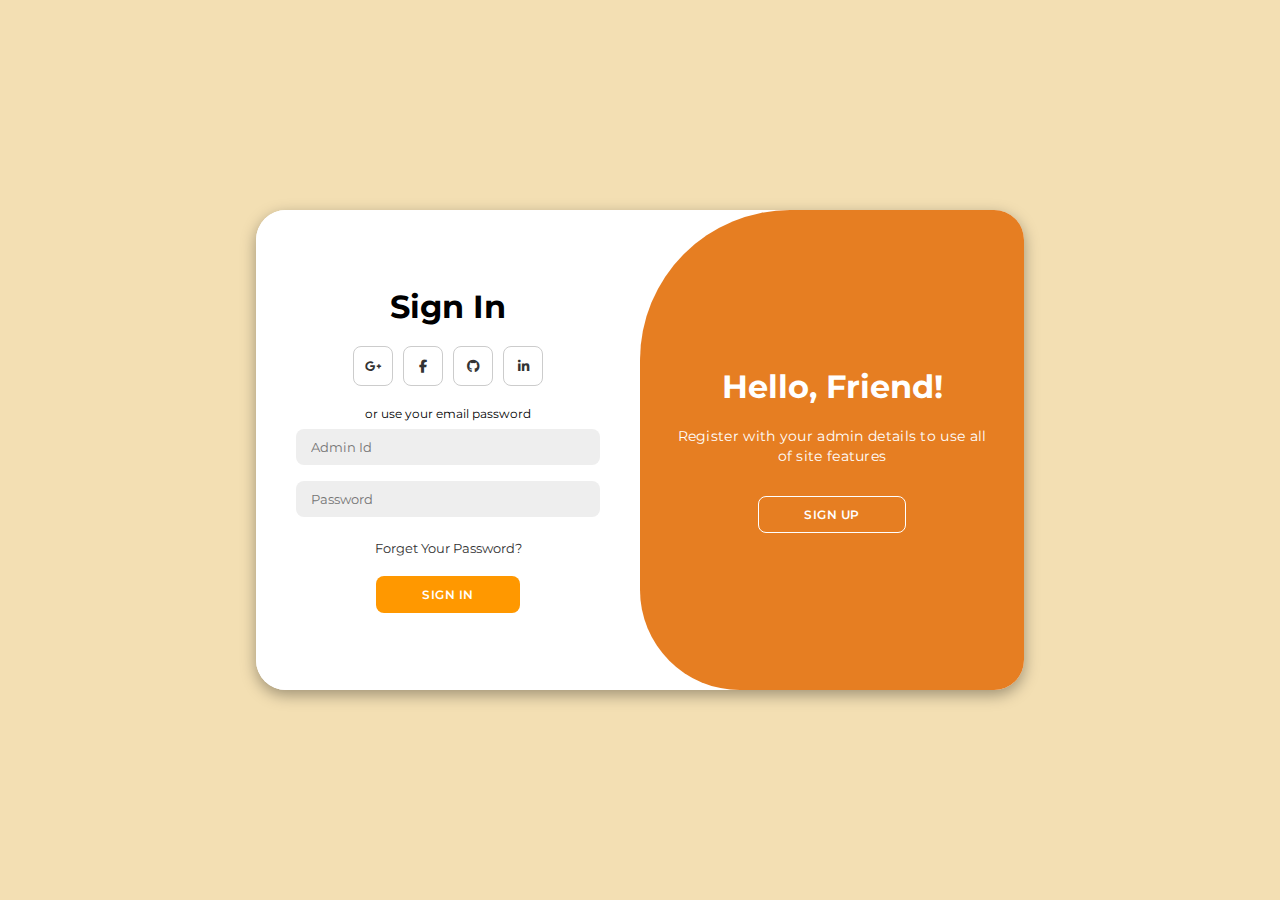
<file: SignIn.html>
<!DOCTYPE html>
<html lang="en">

<head>
    <meta charset="UTF-8">
    <meta name="viewport" content="width=device-width, initial-scale=1.0">
    <link rel="stylesheet" href="https://cdnjs.cloudflare.com/ajax/libs/font-awesome/6.4.2/css/all.min.css">
    <link rel="stylesheet" href="style.css">
    <title>Modern Login Page | AsmrProg</title>
</head>

<body>

    <div class="container" id="container">
        <div class="form-container sign-up">
            <form>
                <h1>Create Account</h1>
                <div class="social-icons">
                    <a href="#" class="icon"><i class="fa-brands fa-google-plus-g"></i></a>
                    <a href="#" class="icon"><i class="fa-brands fa-facebook-f"></i></a>
                    <a href="#" class="icon"><i class="fa-brands fa-github"></i></a>
                    <a href="#" class="icon"><i class="fa-brands fa-linkedin-in"></i></a>
                </div>
                <span>or use your email for registeration</span>
                <input type="text" placeholder="Admin Id">
                <input type="email" placeholder="Email">
                <input type="password" placeholder="Password">
                <input type="password" placeholder="Comform Password">
                <button>Sign Up</button>
            </form>
        </div>
        <div class="form-container sign-in">
            <form>
                <h1>Sign In</h1>
                <div class="social-icons">
                    <a href="#" class="icon"><i class="fa-brands fa-google-plus-g"></i></a>
                    <a href="#" class="icon"><i class="fa-brands fa-facebook-f"></i></a>
                    <a href="#" class="icon"><i class="fa-brands fa-github"></i></a>
                    <a href="#" class="icon"><i class="fa-brands fa-linkedin-in"></i></a>
                </div>
                <span>or use your email password</span>
                <input type="email" placeholder="Admin Id">
                <input type="password" placeholder="Password">
                <a href="#">Forget Your Password?</a>
                <button>Sign In</button>
            </form>
        </div>
        <div class="toggle-container">
            <div class="toggle">
                <div class="toggle-panel toggle-left">
                    <h1>Welcome Back!</h1>
                    <p>Enter your admin details to use all of site features</p>
                    <button class="hidden" id="login">Sign In</button>
                </div>
                <div class="toggle-panel toggle-right">
                    <h1>Hello, Friend!</h1>
                    <p>Register with your admin details to use all of site features</p>
                    <button class="hidden" id="register">Sign Up</button>
                </div>
            </div>
        </div>
    </div>

    <script src="script.js"></script>
</body>

</html>
</file>
<file: style.css>
@import url('https://fonts.googleapis.com/css2?family=Montserrat:wght@300;400;500;600;700&display=swap');

*{
    margin: 0;
    padding: 0;
    box-sizing: border-box;
    font-family: 'Montserrat', sans-serif;
}

body{
    background-color: #f3dfb3;
    background: linear-gradient(to right, #f3dfb3, #f3dfb3);
    display: flex;
    align-items: center;
    justify-content: center;
    flex-direction: column;
    height: 100vh;
}

.container{
    background-color: #fff;
    border-radius: 30px;
    box-shadow: 0 5px 15px rgba(0, 0, 0, 0.35);
    position: relative;
    overflow: hidden;
    width: 768px;
    max-width: 100%;
    min-height: 480px;
}

.container p{
    font-size: 14px;
    line-height: 20px;
    letter-spacing: 0.3px;
    margin: 20px 0;
}

.container span{
    font-size: 12px;
}

.container a{
    color: #333;
    font-size: 13px;
    text-decoration: none;
    margin: 15px 0 10px;
}

.container button{
    background-color: #FF9800;
    color: #fff;
    font-size: 12px;
    padding: 10px 45px;
    border: 1px solid transparent;
    border-radius: 8px;
    font-weight: 600;
    letter-spacing: 0.5px;
    text-transform: uppercase;
    margin-top: 10px;
    cursor: pointer;
}

.container button.hidden{
    background-color: transparent;
    border-color: #fff;
}

.container form{
    background-color: #fff;
    display: flex;
    align-items: center;
    justify-content: center;
    flex-direction: column;
    padding: 0 40px;
    height: 100%;
}

.container input{
    background-color: #eee;
    border: none;
    margin: 8px 0;
    padding: 10px 15px;
    font-size: 13px;
    border-radius: 8px;
    width: 100%;
    outline: none;
}

.form-container{
    position: absolute;
    top: 0;
    height: 100%;
    transition: all 0.6s ease-in-out;
}

.sign-in{
    left: 0;
    width: 50%;
    z-index: 2;
}

.container.active .sign-in{
    transform: translateX(100%);
}

.sign-up{
    left: 0;
    width: 50%;
    opacity: 0;
    z-index: 1;
}

.container.active .sign-up{
    transform: translateX(100%);
    opacity: 1;
    z-index: 5;
    animation: move 0.6s;
}

@keyframes move{
    0%, 49.99%{
        opacity: 0;
        z-index: 1;
    }
    50%, 100%{
        opacity: 1;
        z-index: 5;
    }
}

.social-icons{
    margin: 20px 0;
}

.social-icons a{
    border: 1px solid #ccc;
    border-radius: 20%;
    display: inline-flex;
    justify-content: center;
    align-items: center;
    margin: 0 3px;
    width: 40px;
    height: 40px;
}

.toggle-container{
    position: absolute;
    top: 0;
    left: 50%;
    width: 50%;
    height: 100%;
    overflow: hidden;
    transition: all 0.6s ease-in-out;
    border-radius: 150px 0 0 100px;
    z-index: 1000;
}

.container.active .toggle-container{
    transform: translateX(-100%);
    border-radius: 0 150px 100px 0;
}

.toggle{
    background-color: #e67e22;
    height: 100%;
    background: linear-gradient(to right, #e67e22, #e67e22);
    color: #fff;
    position: relative;
    left: -100%;
    height: 100%;
    width: 200%;
    transform: translateX(0);
    transition: all 0.6s ease-in-out;
}

.container.active .toggle{
    transform: translateX(50%);
}

.toggle-panel{
    position: absolute;
    width: 50%;
    height: 100%;
    display: flex;
    align-items: center;
    justify-content: center;
    flex-direction: column;
    padding: 0 30px;
    text-align: center;
    top: 0;
    transform: translateX(0);
    transition: all 0.6s ease-in-out;
}

.toggle-left{
    transform: translateX(-200%);
}

.container.active .toggle-left{
    transform: translateX(0);
}

.toggle-right{
    right: 0;
    transform: translateX(0);
}

.container.active .toggle-right{
    transform: translateX(200%);
}
</file>
